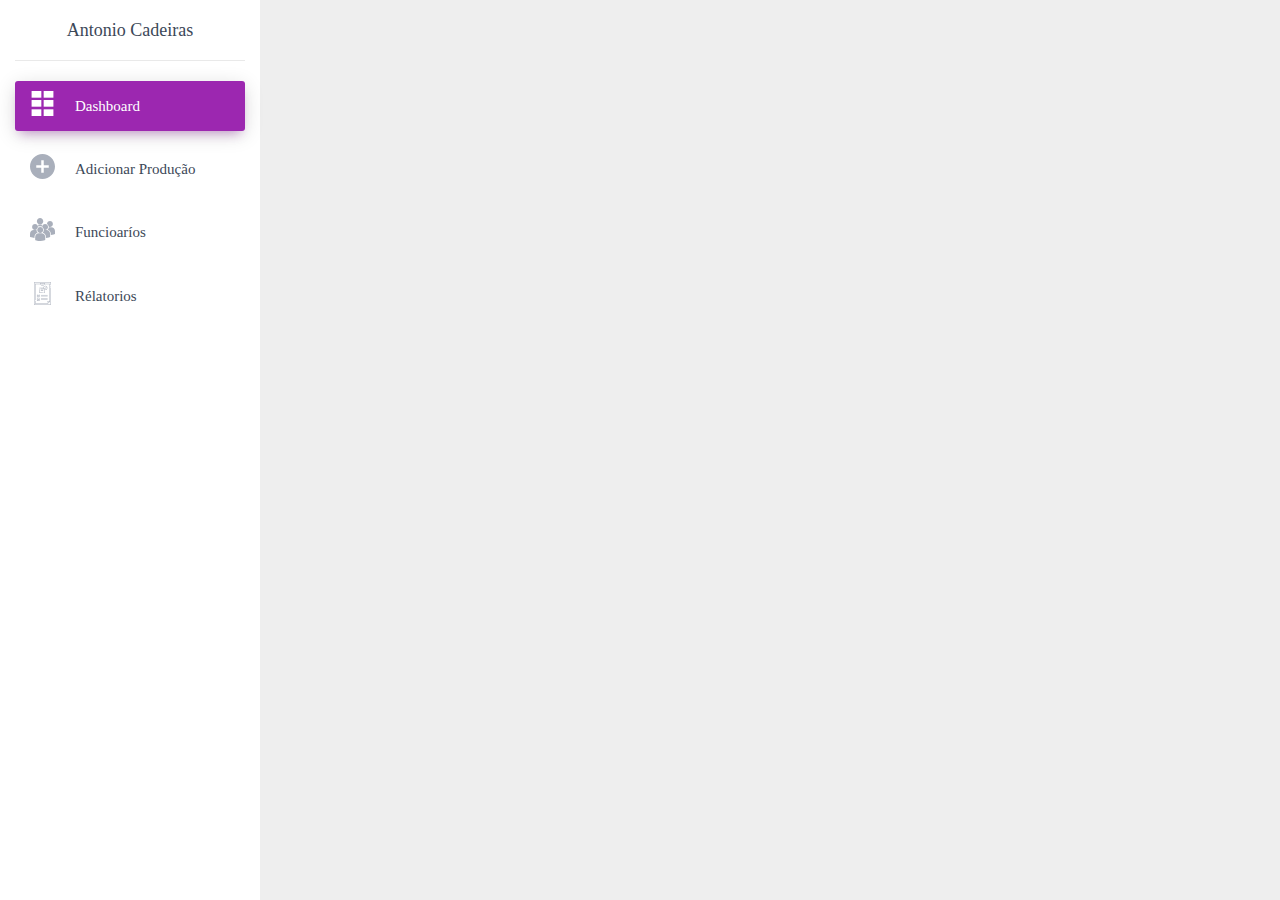
<file: index.html>
<!DOCTYPE html>
<html lang="pt-br">
<head>
  <title>Dashboard | Sistema de Produção</title>
  <meta charset="UTF-8">
  <meta http-equiv="X-UA-Compatible" content="IE=Edge">
  <meta name="viewport" content="width=device-width user-scalable=no">
  <meta name="keywords" content="Cadeiras Fibras, Fazer Pedido Cadeiras, Cadeiras Coloridas">
  <meta name="description" content="Sistema de Produção">
  <meta name="author" content="Victor Shermon">
  <meta name="theme-color" content="#000">
  <link rel="stylesheet" type="text/css" href="assets/_css/header.css">
</head>

  <body class="grid">

    <header class="header">
      <div class="header__logo">
        <a href="#" class="logo__anchor">Antonio Cadeiras</a>
      </div>
      <nav class="header__menu">
       <ul>
         <li>
           <a href="#" class="active">
             <i class="material--icon dashboard"></i>
             <p>Dashboard</p>
           </a>
         </li>
         <li>
           <a href="#">
             <i class="material--icon add"></i>
             <p>Adicionar Produção</p>
           </a>
         </li>
         <li>
           <a href="funcionarios.html">
             <i class="material--icon users"></i>
             <p>Funcioaríos</p>
           </a>
         </li>
         <li>
           <a href="#">
             <i class="material--icon relatorio"></i>
             <p>Rélatorios</p>
           </a>
         </li>
       </ul>
      </nav>
    </header>

    <main class="main">

    </main>

  </body>

</html>
</file>
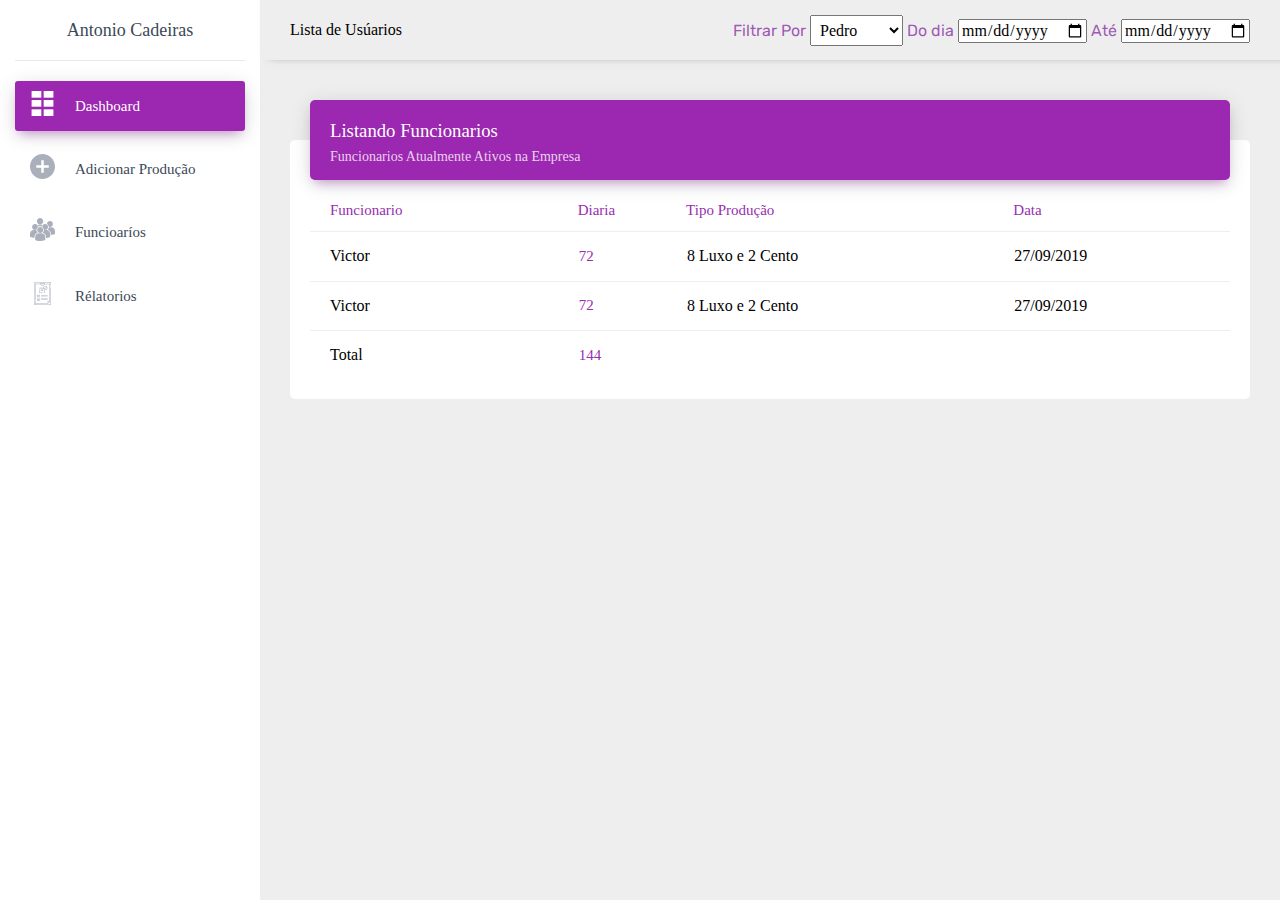
<file: funcionarios.html>
<!DOCTYPE html>
<html lang="pt-br">
<head>
  <title>Dashboard | Funcionários</title>
  <meta charset="UTF-8">
  <meta http-equiv="X-UA-Compatible" content="IE=Edge">
  <meta name="viewport" content="width=device-width, initial-scale=1, shrink-to-fit=no">
  <meta name="keywords" content="Cadeiras Fibras, Fazer Pedido Cadeiras, Cadeiras Coloridas">
  <meta name="description" content="Sistema de Produção">
  <meta name="author" content="Victor Shermon">
  <meta name="theme-color" content="#000">
  <link rel="stylesheet" type="text/css" href="assets/_css/header.css">
</head>

  <body class="grid">

    <header class="header">
      <div class="header__logo">
        <a href="#" class="logo__anchor">Antonio Cadeiras</a>
      </div>
      <nav class="header__menu">
       <ul>
         <li>
           <a href="#" class="active">
             <i class="material--icon dashboard"></i>
             <p>Dashboard</p>
           </a>
         </li>
         <li>
           <a href="#">
             <i class="material--icon add"></i>
             <p>Adicionar Produção</p>
           </a>
         </li>
         <li>
           <a href="#">
             <i class="material--icon users"></i>
             <p>Funcioaríos</p>
           </a>
         </li>
         <li>
           <a href="#">
             <i class="material--icon relatorio"></i>
             <p>Rélatorios</p>
           </a>
         </li>
       </ul>
      </nav>
    </header>

    <main class="main">
      <header class="main__header">
       <h4>Lista de Usúarios</h4>
       <div class="header__form">
         <label for="filtrar">Filtrar Por</label>
         <select class="form__header"id="filtrar" name="funcionario">
            <option value="0">Pedro</option>
            <option value="1">João</option>
            <option value="2">Marcelo</option>
            <option value="3">Fernando</option>
         </select>
         <span>Do dia</span>
         <input type="date" name="data_start" required>
         <span>Até</span>
         <input type="date" name="data_finally" required>
       </div>
      </header>
      <section class="main__section">
       <div class="main__table">
         <div class="main__message">
           <h3>Listando Funcionarios</h3>
           <p>Funcionarios Atualmente Ativos na Empresa</p>
         </div>
          <table class="table">
            <thead>
              <tr>
                <th>Funcionario</th>
                <th>Diaria</th>
                <th>Tipo Produção</th>
                <th>Data</th>
              </tr>
            </thead>
            <tbody>
              <tr>
                <td>Victor</td>
                <td>72</td>
                <td>8 Luxo e 2 Cento</td>
                <td>27/09/2019</td>
              </tr>
              <tr>
                <td>Victor</td>
                <td>72</td>
                <td>8 Luxo e 2 Cento</td>
                <td>27/09/2019</td>
              </tr>
            </tbody>
            <tfoot>
              <tr>
                <td>Total</td>
                <td>144</td>
              </tr>
            </tfoot>
          </table>
       </div>
      </section>
    </main>

  </body>

</html>
</file>
<file: assets/_css/header.css>
@charset "UTF-8";
@import 'normalize.css';
@import 'reset.css';

:root
{
  --background-dashboard:url('../_image/dashboard.svg');
  --background-dashboard-white:url('../_image/dashboard-white.svg');
  --background-users:url('../_image/users-group.svg');
  --background-users-white:url('../_image/users-group-white.svg');
  --background-add:url('../_image/add.svg');
  --background-add-white:url('../_image/add-white.svg');
  --background-relatorio:url('../_image/relatorio.svg');
  --background-relatorio-white:url('../_image/relatorio-white.svg');
}

.grid
{
  display:grid; grid-template-areas: "header main"; grid-template-columns: minmax(260px, 260px) auto;
  height:100vh;
}

.header
{
  grid-area:header; box-shadow:0 16px 38px -12px rgba(0,0,0,.56), 0 4px 25px 0 rgba(0,0,0,.12), 0 8px 10px -5px rgba(0,0,0,.2);
}

.header__logo
{
  width:100%; box-sizing:border-box; padding:20px; display:flex; justify-content: center; position:relative;
}
.logo__anchor
{
    font-size:18px;
}
.header__logo::after
{
  content: ''; display:block; width:calc(100% - 30px); height:1px; background-color:hsla(0,0%,71%,.3);
  position:absolute; bottom:0px;
}
.header__menu
{
  margin-top:20px;
}
.header__menu ul
{
  height:240px; display:flex; flex-direction: column; align-items:center; justify-content:space-between;
}
.header__menu ul li
{
  width:100%; display:flex; justify-content: center; transition:all 0.15s ease-in;
}
.header__menu ul li a
{
  width:calc(100% - 30px);  box-sizing: border-box; padding-left:60px;
  height:50px; border-radius:3px;  line-height: 50px; position:relative; transition:all 0.5s ease-out;
}
.header__menu ul li a:hover
{
  background-color:rgba(238, 238, 238, 1);
}
.header__menu ul li a:active
{
  background-color:#9C27B0; color:#fff;  box-shadow:0 4px 20px 0 rgba(0,0,0, 0.14), 0 7px 10px -5px rgba(156,39,176, 0.4);
}

.header__menu ul li a.active:hover
{
  background-color:#9C27B0;
}

.active
{
  background-color:#9C27B0; color:#fff;  box-shadow:0 4px 20px 0 rgba(0,0,0, 0.14), 0 7px 10px -5px rgba(156,39,176, 0.4);
}
.header__menu ul li a:active
{
  background-color:#9C27B0; color:#fff;
}

.material--icon
{
  content:url('../_image/dashboard.svg'); display:inline-block; width:100%; max-width:25px;
  position:absolute; left:15px; top:10px;
}
.header__menu ul li a.active .material--icon
{
 content:url('../_image/dashboard-white.svg') !important;
}
.header__menu ul li a.active .add
{
  content:var(--background-add-white) !important;
}
.add
{
  content:var(--background-add) !important;
}
.header__menu ul li a.active .users
{
  content:var(--background-users-white) !important;
}
.users
{
  content:var(--background-users) !important;
}
.header__menu ul li a.active .relatorio
{
  content:var(--background-relatorio-white) !important;
}
.relatorio
{
  content:var(--background-relatorio) !important;
}
.main
{
  grid-area:main; display:grid; grid-template-areas: "header" "section";
  grid-template-rows:60px auto; background:#EEEEEE;
}
.main__header
{
  grid-area:header; display:flex; align-items: center;  grid-template-columns:100px;
  padding:30px; justify-content: space-between; box-shadow:20px -16px 10px 10px rgba(0, 0, 0, 0.8);
}
.header__form span,
.header__form label
{
  font-family:rubik; color:#9E59B4;
}
.form__header
{
  padding:5px;
}
.main__section
{
  grid-area:section; padding:30px;
}
/* Main table */
.main__table
{
  width:100%; max-width:1046px; background:#fff; padding-top:90px; box-sizing: border-box; padding:20px;
  border-radius:5px; position:relative; margin-top:50px;
}

.main__message
{
  background:#9C27B0; width:calc(100% - 40px); box-sizing:border-box; padding:20px;  height:80px;
  font-family:roboto; font-weight:normal; position:absolute; top:-40px; color:#fff; border-radius:5px;
  box-shadow: 0 4px 20px 0 rgba(0,0,0,.14), 0 7px 10px -5px rgba(156,39,176,.4);
}
.main__message p
{
 line-height: 30px; color: hsla(0,0%,100%,.8) !important; font-size: .875rem;
}
.table
{
  width:100%; box-sizing: border-box; border-collapse: collapse;
  font-family:roboto !important; margin-top:30px;
}
.table thead tr th
{
  padding:12px 0px; text-align: left;
}

.table thead tr,
.table tbody tr
{
  border-bottom:1px solid #eee;
}

.table tbody  tr td,
.table tfoot tr td
{
  padding-top:15px; padding-bottom:15px;
}
.table thead tr th:nth-child(1n+1),
.table tbody tr td:nth-child(2),
.table tfoot tr td:nth-child(2)
{
  color:#972EAF; font-size:15px;
}
.table thead tr th:nth-child(1),
.table tbody tr td:nth-child(1),
.table tfoot tr td:nth-child(1)
{
  padding-left:20px;
}
</file>
